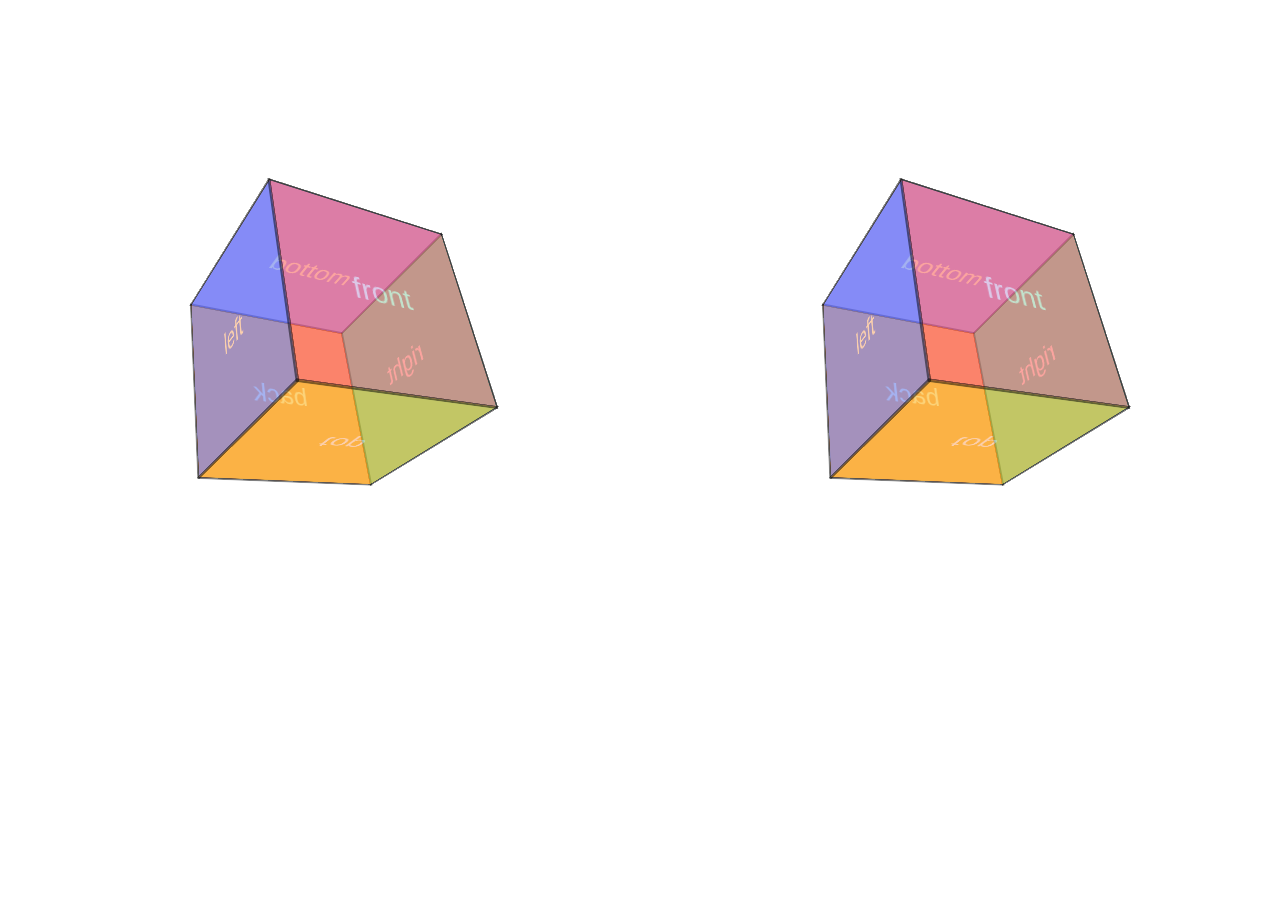
<file: index.html>
<!DOCTYPE html>
<html lang="en">
<head>
    <meta charset="UTF-8">
    <meta name="viewport" content="width=device-width, initial-scale=1.0">
    <title>CUBE AJA</title>
    <link rel="stylesheet" href="style.css">
</head>
<body>
   <div class="container">
    <div class="cube_scene">
        <div class="cube one">
            <div class="cube_face cube_face_front">front</div>
            <div class="cube_face cube_face_back">back</div>
            <div class="cube_face cube_face_right">right</div>
            <div class="cube_face cube_face_left">left</div>
            <div class="cube_face cube_face_top">top</div>
            <div class="cube_face cube_face_bottom">bottom</div>
           </div>
       </div>
       <div class="cube_scene">
        <div class="cube two">
            <div class="cube_face cube_face_front">front</div>
            <div class="cube_face cube_face_back">back</div>
            <div class="cube_face cube_face_right">right</div>
            <div class="cube_face cube_face_left">left</div>
            <div class="cube_face cube_face_top">top</div>
            <div class="cube_face cube_face_bottom">bottom</div>
           </div>
       </div>
   </div>
</body>
</html>
</file>
<file: style.css>
@keyframes Rotation-left{
    from{transform: rotate3d(0,0,0,0);}
    to{transform: rotate3d(0,1,0,360deg);}
}

@keyframes Rotation-right{
    from{transform: rotate3d(0,0,0,0);}
    to{transform: rotate3d(-1,0,0,360deg);}
}
.container{
    display: flex;
}
.cube_scene{
    width: 200px;
    height: 200px;
    perspective: 600px;
    margin: 15rem auto;
}

.cube{
    width: 200px;
    height: 200px;
    position: relative;
    transform-style: preserve-3d;
    transform: rotate3d(1,1,0, 45deg);
}

.one{
    animation: Rotation-left 6s linear infinite;
}

.two{
    animation: Rotation-right 6s linear infinite;
}

.cube_face{
    width: 100%;
    height: 100%;
    border: 2px solid black;
    position: absolute;
    opacity: 0.5;
    display: flex;
    align-items: center;
    justify-content: center;
    color: antiquewhite;
    font-family: Verdana, Geneva, Tahoma, sans-serif;
    font-size: 2rem;
}

.cube_face_front{
    background-color: #fa5252;
    transform: translateZ(100px);
}



.cube_face_back{
    transform: translateZ(-100px) rotateY(180deg);
    background-color: #f76707;
}

.cube_face_right{
    transform: translateX(100px) rotateY(90deg);
    background-color: #12b886;
}

.cube_face_left{
    transform: translateX(-100px) rotateY(-90deg);
    background-color: #4c6ef5;
}

.cube_face_top{
    transform: translateY(100px) rotateX(90deg);
    background-color: #fab005;
}

.cube_face_bottom{
    transform: translateY(-100px) rotateX(-90deg);
    background-color: #7950f2;
}

@media(prefers-reduced-motion: reduce){
    .cube{
        animation: none;
        transform: rotate3d(1,1,0,45deg);
    }
}
</file>
